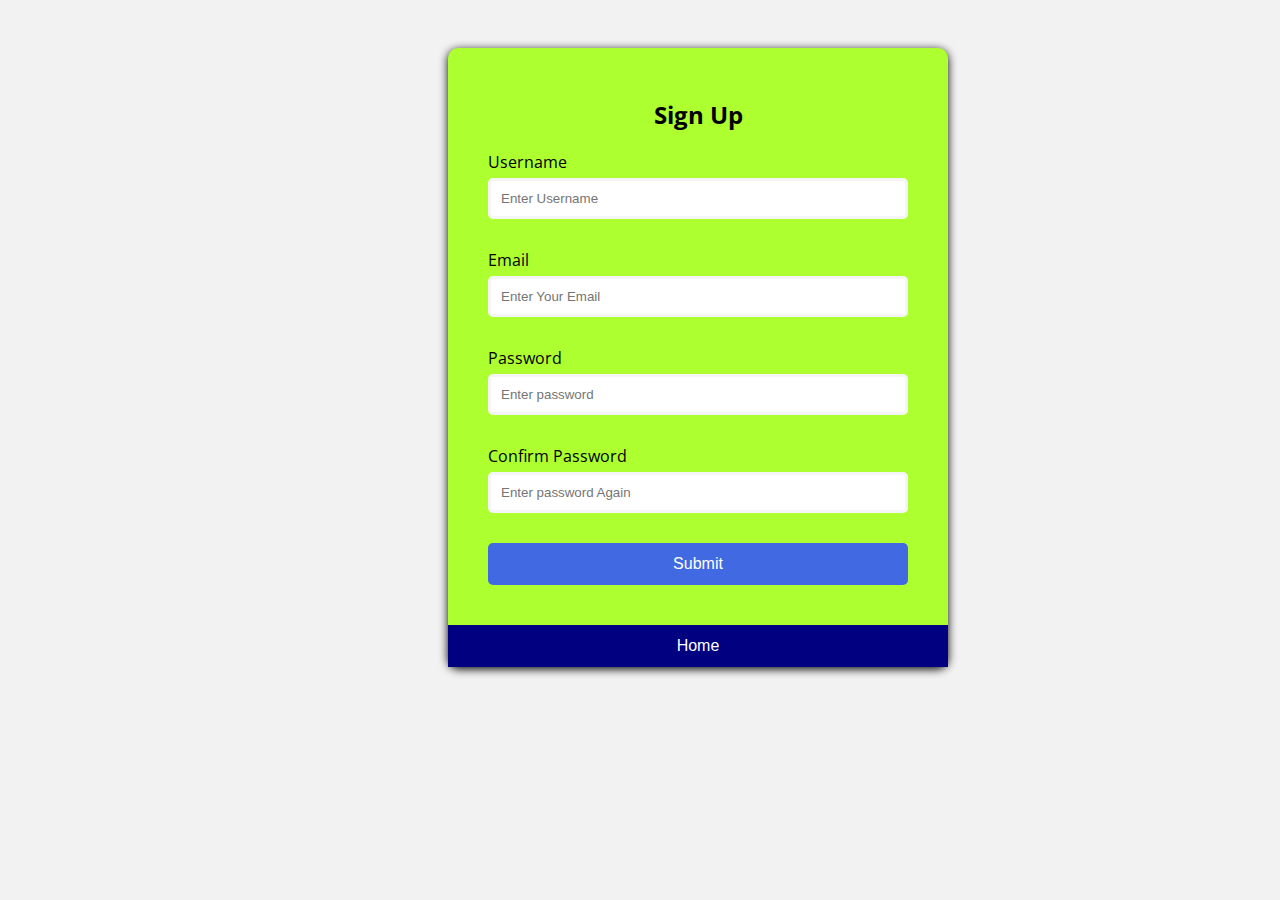
<file: p01/index.html>
<!DOCTYPE html>
<html lang="en">
<head>
    <meta charset="UTF-8">
    <meta name="viewport" content="width=device-width, initial-scale=1.0">
   <link rel="stylesheet" href="style.css" >
    <title>HTML Form Vlidation</title>
</head>
<body>
    <div class="container">
        <form id="form" class="form">
          
            <h2>Sign Up</h2>
            <div class="form-control">
                <label for="username">Username</label>
                <input type="text" id="username" placeholder="Enter Username">
                <small>Error Message</small>
            </div>
            <div class="form-control">
                <label for="email">Email</label>
                <input type="text" id="email" placeholder="Enter Your Email">
                <small>Error Message</small>
            </div> 
            <div class="form-control">
                <label for="password">Password</label>
                <input type="password" id="password" placeholder="Enter password">
                <small>Error Message</small>
            </div> 
            <div class="form-control">
                <label for="password2">Confirm Password</label>
                <input type="password" id="password2" placeholder="Enter password Again">
                <small>Error Message</small>
            </div>
            <button>Submit</button> 

            
        </form>
 
        <a href="../index.html"> 
            <button class="home">Home</button>
        </a>
    </div>
    <script src="script.js"></script>
</body>
</html>
</file>
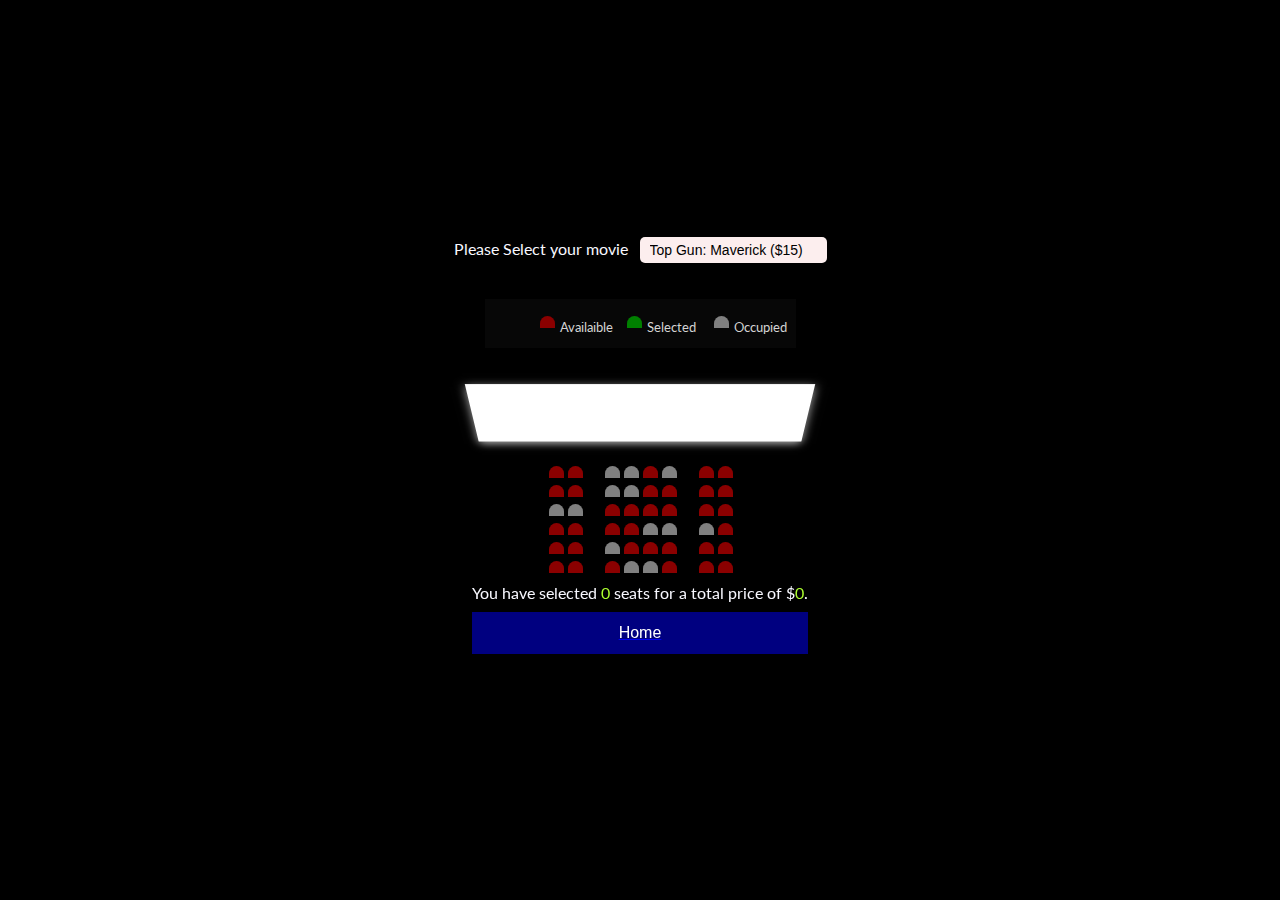
<file: p02/index.html>
<!DOCTYPE html>
<html lang="en">
<head>
    <meta charset="UTF-8">
    <meta name="viewport" content="width=device-width, initial-scale=1.0">
    <link rel="stylesheet" href="style.css">
    <title> Seat Selection </title>
</head>
<body>
<div class="movie-container">
    <label>Please Select your movie</label>
    <select id="movie">
        <option value="15">Top Gun: Maverick ($15) </option>
        <option value="20">1917($20)</option>
        <option value="15">Tenet($15)</option>
        <option value="10">The Lion King($10)</option>
        <option value="12">Mission Impossible 5 ($12)</option>
    </select>
</div>

<ul class="legend">
    <li>
        <div class="seat">
            <small>Availaible</small>
        </div>
    </li>

    <li>
        <div class="seat selected">
            <small>Selected</small>
        </div>
    </li>

    <li>
        <div class="seat occupied">
            <small>Occupied</small>
        </div>
    </li>
    
</ul>

    <div class="container">
        <div class="screen"></div>
        <div class="row">
            <div class="seat"></div>
            <div class="seat"></div>
            <div class="seat occupied"></div>
            <div class="seat occupied"></div>
            <div class="seat"></div>
            <div class="seat occupied"></div>
            <div class="seat"></div>
            <div class="seat"></div>
        </div>
        <div class="row">
            <div class="seat"></div>
            <div class="seat"></div>
            <div class="seat occupied"></div>
            <div class="seat occupied"></div>
            <div class="seat"></div>
            <div class="seat"></div>
            <div class="seat"></div>
            <div class="seat"></div>
        </div>
        <div class="row">
            <div class="seat occupied"></div>
            <div class="seat occupied"></div>
            <div class="seat"></div>
            <div class="seat"></div>
            <div class="seat"></div>
            <div class="seat"></div>
            <div class="seat"></div>
            <div class="seat"></div>
        </div>
        <div class="row">
            <div class="seat"></div>
            <div class="seat"></div>
            <div class="seat"></div>
            <div class="seat"></div>
            <div class="seat occupied"></div>
            <div class="seat occupied"></div>
            <div class="seat occupied"></div>
            <div class="seat"></div>
        </div>
        <div class="row">
            <div class="seat"></div>
            <div class="seat"></div>
            <div class="seat occupied"></div>
            <div class="seat"></div>
            <div class="seat"></div>
            <div class="seat"></div>
            <div class="seat"></div>
            <div class="seat"></div>
        </div>
        <div class="row">
            <div class="seat"></div>
            <div class="seat"></div>
            <div class="seat"></div>
            <div class="seat occupied"></div>
            <div class="seat occupied"></div>
            <div class="seat"></div>
            <div class="seat"></div>
            <div class="seat"></div>
        </div>
        
        <p class="text">
            You have selected <span id="count">0</span> seats for a total price of $<span id="total">0</span>.
        </p>
        
        <a href="../index.html"> 
            <button class="home">Home</button>
        </a>
        
    </div>

    <script src="script.js"></script>
</body>
</html>
</file>
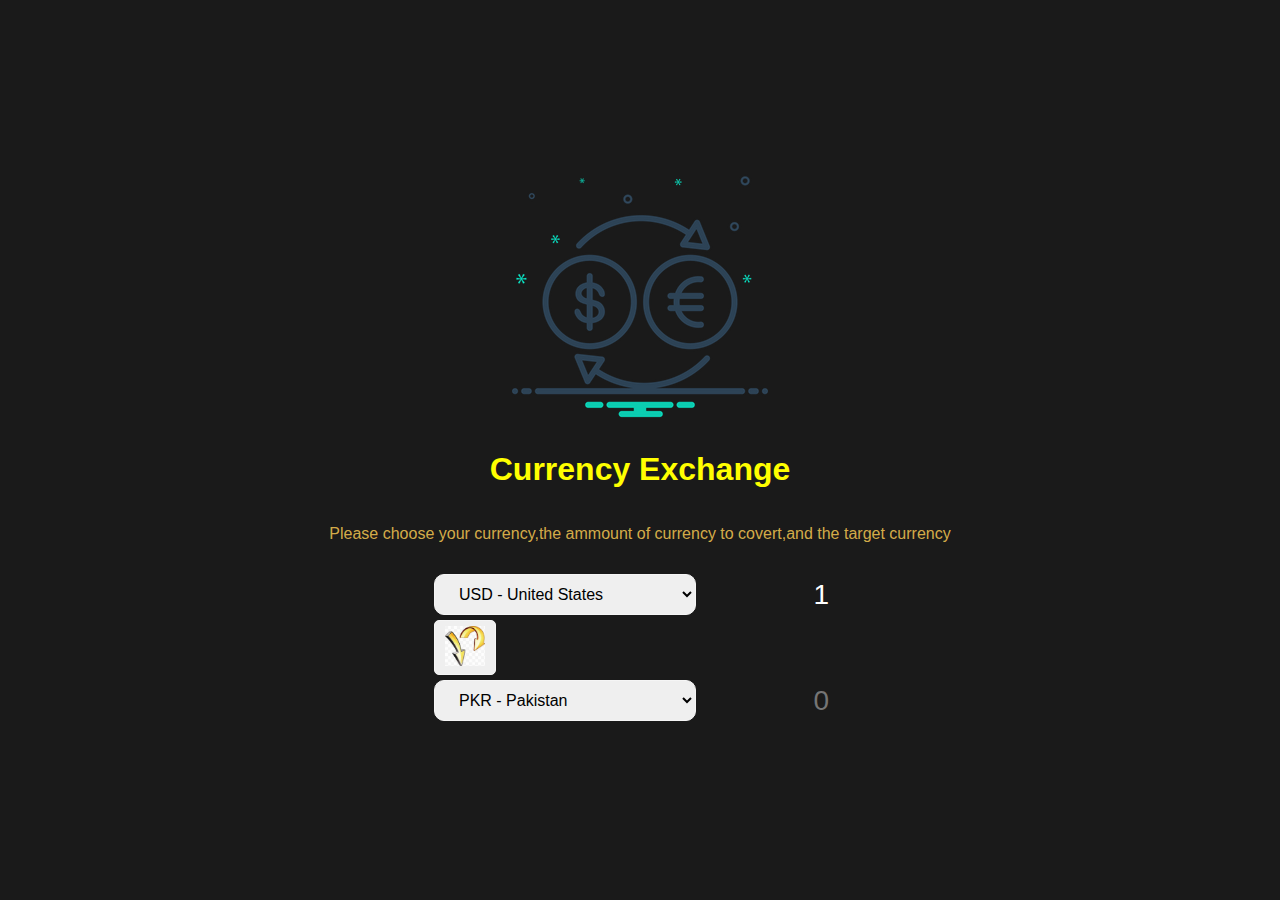
<file: p04/index.html>
<!DOCTYPE html>
<html lang="en">
<head>
    <meta charset="UTF-8">
    <meta name="viewport" content="width=device-width, initial-scale=1.0">
    <title>Currency Exchange</title>
    <link rel="stylesheet" href="style.css">
</head>
<body>
    <img src="images/money-exchange.png" class="money_img">
    <h1>Currency Exchange</h1>
    <p>Please choose your currency,the ammount of currency to covert,and the target currency</p>
    <div class="container">
        <div class="rate" id="rate"></div>
        <div class="currency">
            <select id="currency-one">
                <option value='AED'>AED - United Arab Emirates</option>
                <option value='ARS'>ARS - Argentina</option>
                <option value='AUD'>AUD - Australia</option>
                <option value='BGN'>BGN - Bulgaria</option>
                <option value='BRL'>BRL - Brazil</option>
                <option value='BSD'>BSD - Bahamas</option>
                <option value='CAD'>CAD - Canada</option>
                <option value='CHF'>CHF - Switzerland</option>
                <option value='CLP'>CLP - Chile</option>
                <option value='CNY'>CNY - China</option>
                <option value='COP'>COP - Colombia</option>
                <option value='CZK'>CZK - Czech Republic</option>
                <option value='DKK'>DKK - Denmark</option>
                <option value='DOP'>DOP - Dominican Republic</option>
                <option value='EGP'>EGP - Egypt</option>
                <option value='EUR'>EUR - Germany</option>
                <option value='EUR'>EUR - Austria</option>
                <option value='EUR'>EUR - Belgium</option>
                <option value='EUR'>EUR - Cyprus</option>
                <option value='EUR'>EUR - Estonia</option>
                <option value='EUR'>EUR - Finland</option>
                <option value='EUR'>EUR - France</option>
                <option value='EUR'>EUR - Greece</option>
                <option value='EUR'>EUR - Ireland</option>
                <option value='EUR'>EUR - Italy</option>
                <option value='EUR'>EUR - Latvia</option>
                <option value='EUR'>EUR - Lithuania</option>
                <option value='EUR'>EUR - Luxembourg</option>
                <option value='EUR'>EUR - Malta</option>
                <option value='EUR'>EUR - Netherlands</option>
                <option value='EUR'>EUR - Portugal</option>
                <option value='EUR'>EUR - Slovakia</option>
                <option value='EUR'>EUR - Slovenia</option>
                <option value='EUR'>EUR - Spain</option>
                <option value='FJD'>FJD - Fiji</option>
                <option value='GBP'>GBP - United Kingdom</option>
                <option value='GTQ'>GTQ - Guatemala</option>
                <option value='HKD'>HKD - Hong Kong</option>
                <option value='HRK'>HRK - Croatia</option>
                <option value='HUF'>HUF - Hungary</option>
                <option value='IDR'>IDR - Indonesia</option>
                <option value='ILS'>ILS - Israel</option>
                <option value='INR'>INR - India</option>
                <option value='ISK'>ISK - Iceland</option>
                <option value='JPY'>JPY - Japan</option>
                <option value='KRW'>KRW - South Korea</option>
                <option value='KZT'>KZT - Kazakhstan</option>
                <option value='MVR'>MVR - Maldives</option>
                <option value='MXN'>MXN - Mexico</option>
                <option value='MYR'>MYR - Malaysia</option>
                <option value='NOK'>NOK - Norway</option>
                <option value='NZD'>NZD - New Zealand</option>
                <option value='PAB'>PAB - Panama</option>
                <option value='PEN'>PEN - Peru</option>
                <option value='PHP'>PHP - Philippines</option>
                <option value='PKR'>PKR - Pakistan</option>
                <option value='PLN'>PLN - Poland</option>
                <option value='PYG'>PYG - Paraguay</option>
                <option value='RON'>RON - Romania</option>
                <option value='RUB'>RUB - Russia</option>
                <option value='SAR'>SAR - Saudi Arabia</option>
                <option value='SEK'>SEK - Sweden</option>
                <option value='SGD'>SGD - Singapore</option>
                <option value='THB'>THB - Thailand</option>
                <option value='TRY'>TRY - Turkey</option>
                <option value='TWD'>TWD - Taiwan</option>
                <option value='UAH'>UAH - Ukraine</option>
                <option value='USD' selected>USD - United States</option>
                <option value='UYU'>UYU - Uruguay</option>
                <option value='ZAR'>ZAR - South Africa</option>
                
            </select>    
            
            <input type="number" id="amount-one" placeholder="0" value="1">
            
        </div>

        <div class="flip-container">
            <button class="btn" id="flip">
               <img src="images/Flip.jpg" class="flip-img">
            </button>
        </div>

        <div class="currency">
            <select id="currency-two">
                <option value='AED'>AED - United Arab Emirates</option>
                <option value='ARS'>ARS - Argentina</option>
                <option value='AUD'>AUD - Australia</option>
                <option value='BGN'>BGN - Bulgaria</option>
                <option value='BRL'>BRL - Brazil</option>
                <option value='BSD'>BSD - Bahamas</option>
                <option value='CAD'>CAD - Canada</option>
                <option value='CHF'>CHF - Switzerland</option>
                <option value='CLP'>CLP - Chile</option>
                <option value='CNY'>CNY - China</option>
                <option value='COP'>COP - Colombia</option>
                <option value='CZK'>CZK - Czech Republic</option>
                <option value='DKK'>DKK - Denmark</option>
                <option value='DOP'>DOP - Dominican Republic</option>
                <option value='EGP'>EGP - Egypt</option>
                <option value='EUR'>EUR - Germany</option>
                <option value='EUR'>EUR - Austria</option>
                <option value='EUR'>EUR - Belgium</option>
                <option value='EUR'>EUR - Cyprus</option>
                <option value='EUR'>EUR - Estonia</option>
                <option value='EUR'>EUR - Finland</option>
                <option value='EUR'>EUR - France</option>
                <option value='EUR'>EUR - Greece</option>
                <option value='EUR'>EUR - Ireland</option>
                <option value='EUR'>EUR - Italy</option>
                <option value='EUR'>EUR - Latvia</option>
                <option value='EUR'>EUR - Lithuania</option>
                <option value='EUR'>EUR - Luxembourg</option>
                <option value='EUR'>EUR - Malta</option>
                <option value='EUR'>EUR - Netherlands</option>
                <option value='EUR'>EUR - Portugal</option>
                <option value='EUR'>EUR - Slovakia</option>
                <option value='EUR'>EUR - Slovenia</option>
                <option value='EUR'>EUR - Spain</option>
                <option value='FJD'>FJD - Fiji</option>
                <option value='GBP'>GBP - United Kingdom</option>
                <option value='GTQ'>GTQ - Guatemala</option>
                <option value='HKD'>HKD - Hong Kong</option>
                <option value='HRK'>HRK - Croatia</option>
                <option value='HUF'>HUF - Hungary</option>
                <option value='IDR'>IDR - Indonesia</option>
                <option value='ILS'>ILS - Israel</option>
                <option value='INR'>INR - India</option>
                <option value='ISK'>ISK - Iceland</option>
                <option value='JPY'>JPY - Japan</option>
                <option value='KRW'>KRW - South Korea</option>
                <option value='KZT'>KZT - Kazakhstan</option>
                <option value='MVR'>MVR - Maldives</option>
                <option value='MXN'>MXN - Mexico</option>
                <option value='MYR'>MYR - Malaysia</option>
                <option value='NOK'>NOK - Norway</option>
                <option value='NZD'>NZD - New Zealand</option>
                <option value='PAB'>PAB - Panama</option>
                <option value='PEN'>PEN - Peru</option>
                <option value='PHP'>PHP - Philippines</option>
                <option value='PKR' selected>PKR - Pakistan</option>
                <option value='PLN'>PLN - Poland</option>
                <option value='PYG'>PYG - Paraguay</option>
                <option value='RON'>RON - Romania</option>
                <option value='RUB'>RUB - Russia</option>
                <option value='SAR'>SAR - Saudi Arabia</option>
                <option value='SEK'>SEK - Sweden</option>
                <option value='SGD'>SGD - Singapore</option>
                <option value='THB'>THB - Thailand</option>
                <option value='TRY'>TRY - Turkey</option>
                <option value='TWD'>TWD - Taiwan</option>
                <option value='UAH'>UAH - Ukraine</option>
                <option value='USD'>USD - United States</option>
                <option value='UYU'>UYU - Uruguay</option>
                <option value='ZAR'>ZAR - South Africa</option>
                
            </select>    
            
            <input type="number" id="amount-two" placeholder="0">
            
        </div>
    </div>
        
    <script src="script.js"></script>
</body>
</html>
</file>
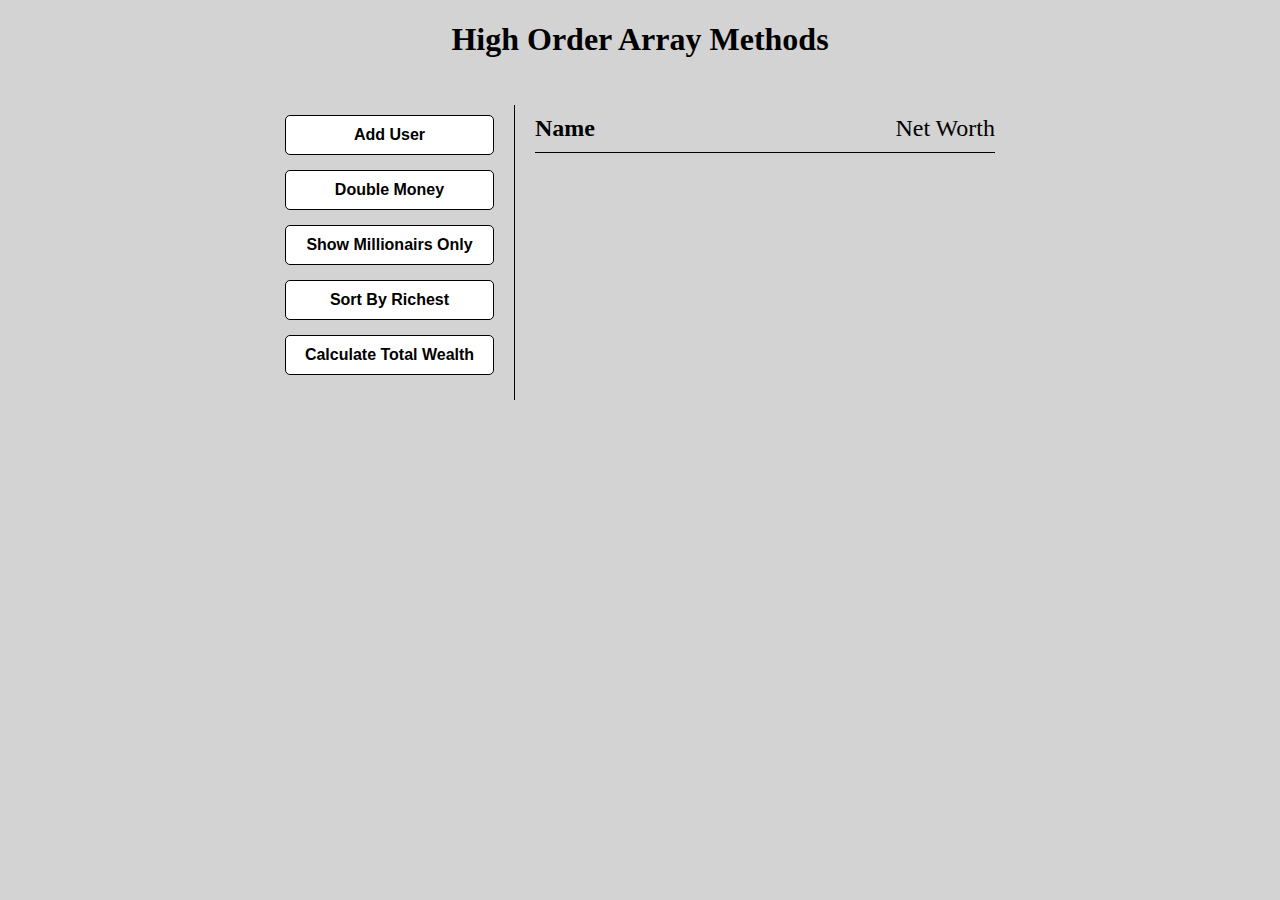
<file: p05/index.html>
<!DOCTYPE html>
<html lang="en">
<head>
    <meta charset="UTF-8">
    <meta name="viewport" content="width=device-width, initial-scale=1.0">
    <title>High Order Array Methods</title>
    <link rel="stylesheet" href="style.css">

</head>
<body>
    <h1>High Order Array Methods</h1>
    <div class="container">
        <aside>   <!--Used to Create a Side bar-->
            <button id="add-user">Add User</button>
            <button id="double">Double Money</button>
            <button id="show-millionairs">Show Millionairs Only</button>
            <button id="sort">Sort By Richest</button>
            <button id="calculate-total">Calculate Total Wealth</button>

        </aside>
        <main id="main">
            <h2><strong>Name</strong> Net Worth </h2>
        </main>
    </div>
    

    <script src="script.js"></script>
</body>
</html>
</file>
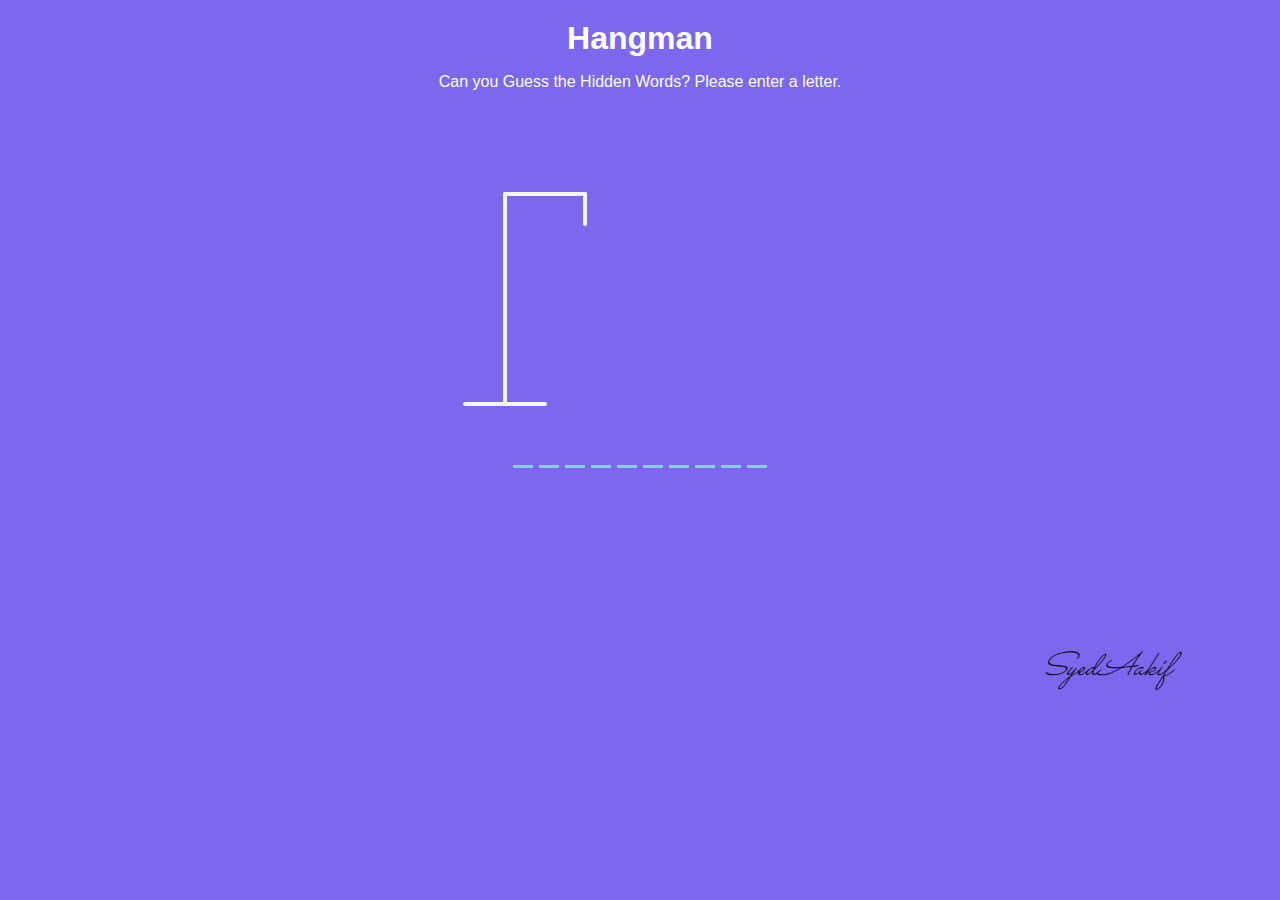
<file: P06/index.html>
<!DOCTYPE html>
<html lang="en">
<head>
    <meta charset="UTF-8">
    <meta name="viewport" content="width=device-width, initial-scale=1.0">
    <link rel="stylesheet" href="style.css">
    <title>Hangman Game</title>
</head>
<body>
    <h1>Hangman</h1>
    <p>Can you Guess the Hidden Words? Please enter a letter.</p>

    <div class="game-container">
        <svg height='250px' width='200px' class="figure-container">  <!--SVG=Scalable Vector Graphics (SVG) are an XML-based markup language for describing two-dimensional based vector graphics-->>
            <!-- Platform -->
            <line x1="60" y1="20" x2="140" y2="20"/>
            <line x1="140" y1="20" x2="140" y2="50"/>
            <line x1="60" y1="20" x2="60" y2="230"/>
            <line x1="20" y1="230" x2="100" y2="230"/>
            <!-- Head of Hangman  -->
            <circle cx="140" cy="70" r="20" class="hangman-part" />
            <!-- Body of the Hangman -->
            <line x1="140" y1="90" x2="140" y2="150" class="hangman-part" />
            <!-- Hands of the Hangman -->
            <line x1="140" y1="120" x2="120" y2="100" class="hangman-part" />
            <line x1="140" y1="120" x2="160" y2="100" class="hangman-part" />
            <!-- Legs of the Hangman -->
            <line x1="140" y1="150" x2="120" y2="180" class="hangman-part" />
            <line x1="140" y1="150" x2="160" y2="180" class="hangman-part" />
            
        </svg>

        <div id="wrong-letters" class="worng-letters">
            <!--<p>Wrong Letters</p>
            <span> x, y, z </span> -->
        </div>

        <div class="word" id="word">
         <!--<div class="letter">h</div>
            <div class="letter">e</div>
            <div class="letter">l</div>         We will Add all these things in comments with JavaScript 
            <div class="letter">l</div>
            <div class="letter">o</div> -->  
        </div>
    </div>

    <!-- Container for Popup Message: Win or Lose -->
    <div class="popup-container" id="popup-container">
        <div class="popup">
            <h2 id="win-lose"> 
              <!-- You Won! -->  
            </h2> 
            <button id="restart">
                Restart Game
            </button>  
        </div>
    </div>

    <!-- Container for sliding Notification: Repeat letter Input -->
    <div class="slider-container" id="slider-container" hidden=true>
        <p>You have already entered this Letter.</p>
    </div>

    <div class="signature">
        <img src="images/signature.png" class="image">
    </div>
        

    <script src="script.js"></script>
</body>
</html>
</file>
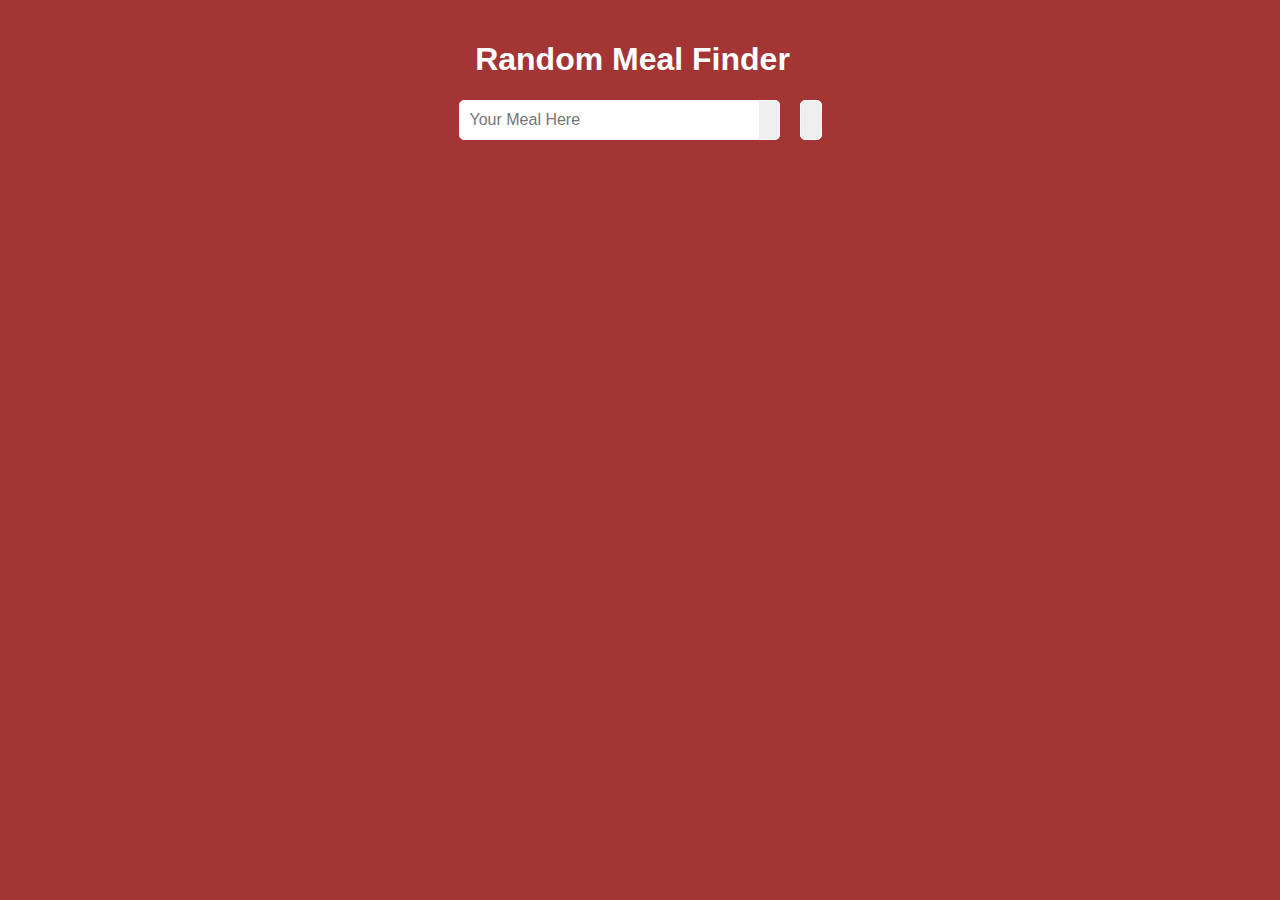
<file: p07/index.html>
<!DOCTYPE html>
<html lang="en">
<head>
    <meta charset="UTF-8">
    <meta name="viewport" content="width=device-width, initial-scale=1.0">
    <link rel="stylesheet" href="style.css">
    <link rel="stylesheet" href="https://cdnjs.cloudflare.com/ajax/libs/font-awesome/5.15.1/css/all.min.css" integrity="sha512-+4zCK9k+qNFUR5X+cKL9EIR+ZOhtIloNl9GIKS57V1MyNsYpYcUrUeQc9vNfzsWfV28IaLL3i96P9sdNyeRssA==" crossorigin="anonymous" />
    <title>Random Meal Finder</title>
</head>
<body>
    <div class="container">
        <h1>Random Meal Finder</h1>

        <!--The Search form-->
        <div class="flex">
            <form class="flex" id="submit">
                <input type="text" id="search" placeholder="Your Meal Here">
                <button class="search-btn" type="submit">
                    <i class="fas fa-search"></i>
                </button>
            </form>
            <button class="random-btn" id="random">
                <i class="fas fa-random"></i>
            </button>
        </div>

        <!--Result Heading-->
        <div class="result-heading" id="result-heading"></div>

        <!--Container Div for all meals from Api Search-->
        <div class="meals" id="meals"></div>

        <!--To Display a additional information for a Selected Meal-->
        <div id="selected-meal"></div>
    </div>

    <script src="script.js"></script>    
</body>
</html>
</file>
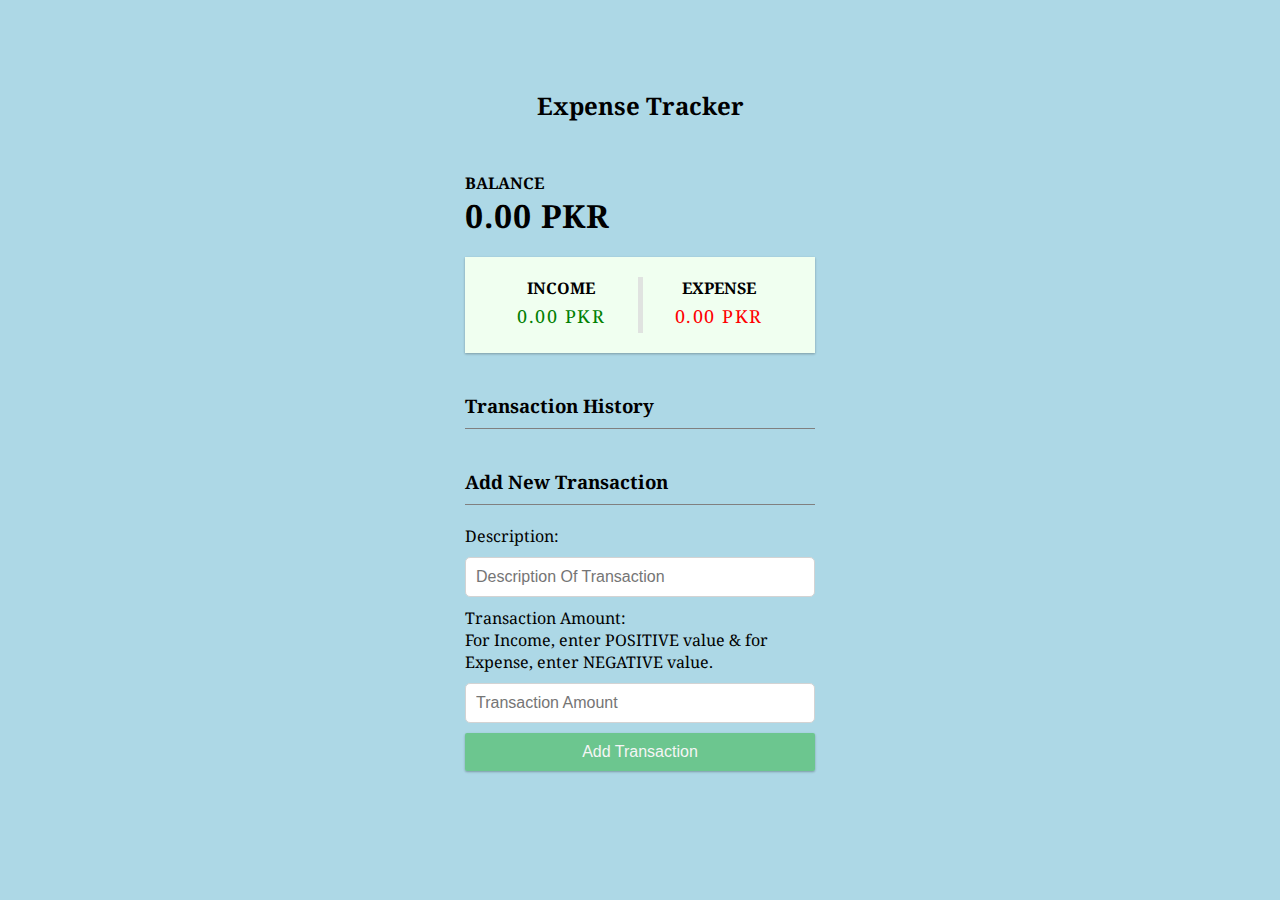
<file: p08/index.html>
<!DOCTYPE html>
<html lang="en">
<head>
    <meta charset="UTF-8">
    <meta name="viewport" content="width=device-width, initial-scale=1.0">
    <link rel="stylesheet" href="style.css">
    <title>Expense Tracker</title>
</head>
<body>
    <h2>Expense Tracker</h2>
    <div class="container">
        <!-- Balance Container-->
        <h4>Balance</h4>
        <h1 id="balance">0.00 PKR</h1>

        <!--Income & Expense Summary-->
        <div class="income-expense-summary">
            <div>
                <h4>Income</h4>
                <p class="money plus" id="money-plus">+0.00 PKR</p>
            </div>
            <div>
                <h4>Expense</h4>
                <p class="money minus" id="money-minus">-0.00 PKR</p>
            </div>
        </div>
            <!-- Transaction History-->
            <h3>Transaction History</h3>
           <ul class="list" id="list">
           <!-- <li class="plus">
                    Salary:
                    <span>100,000 PKR</span>
                    <button class="delete-btn">X</button>
                </li>

                <li class="minus">
                    Electric Bill:
                    <span>-50,000 PKR</span>
                    <button class="delete-btn">X</button>
                </li>-->  
            </ul>

            <!-- Form to Add New Transaction-->
            <h3>Add New Transaction</h3>
            <form id="form">
                <div class="form-control">
                    <label for="Description">Description:</label>
                    <input type="text" id="description" placeholder="Description Of Transaction" autocomplete="off">
                </div>
                <div class="form-control">
                    <label for="amount">
                        Transaction Amount: <br />
                        For Income, enter POSITIVE value & for Expense, enter NEGATIVE value.
                    </label>
                    <input type="number" id="amount" placeholder="Transaction Amount">
                </div>
                <button class="btn">Add Transaction</button>
            </form>

        <script src="script.js"></script>
    </div>
</body>
</html>
</file>
<file: p01/style.css>
@import url('https://fonts.googleapis.com/css2?family=Open+Sans&display=swap');

:root{
    --success-color: limegreen;
    --error-color: red;

}
*{
    box-sizing: border-box;
}

body{
    background-color: hsla(0, 0%, 50%, 0.1);
    font-family: 'Open Sans', sans-serif;
    display: flex;
    align-items: center;
    align-content: center;
    min-height: 75vh;
    margin: 0;
    padding-left: 35%;
}

.container{
    background-color: greenyellow;
    border-radius: 10px;
    box-shadow: 0 2px 10px rgba(0, 0, 0 , 4);
    margin-top: 40px;
    width: 500px;
}

h2{
    text-align: center;
    margin-bottom: 0 0 30px;
}

.form{
    padding: 30px 40px;
}

.form-control{
    margin-bottom: 10px;
    padding-bottom: 20px;
    position: relative;
}

.form-control label{
    color: black;
    display: block;
    margin-bottom: 5px;
}

.form-control input{
    border: 3px solid whitesmoke;
    border-radius: 5px;
    display: block;
    width: 100%;
    padding: 10px;
}

.form-control input:focus{
    outline: 0;
    border-color: gray;
}

.form-control.success input{
    border-color: var(--success-color)
}

.form-control.error input{
    border-color: var(--error-color)
}

.form-control small{
    color: var(--error-color);
    position: absolute;
    bottom: 0;
    left: 0;
    visibility: hidden;
}

.form-control.error small{
    visibility: visible;
}   

.form button{
    cursor: pointer;
    background-color: royalblue;
    border: 2px solid royalblue;
    border-radius: 5px;
    color: white;
    display: block;
    font-size: 16px;  
    padding: 10px;
    margin-top: 10px;
    width: 100%;  
    
}
button.home{
    cursor: pointer;
    background-color: navy;
    border: 2px solid navy;
    color: white;
    display: block;
    font-size: 16px;  
    padding: 10px;
    margin-top: 10px;
    width: 100%;  
}
a{
    text-decoration: none;
}
</file>
<file: p02/style.css>
@import url('https://fonts.googleapis.com/css2?family=Lato&display=swap');

*{
    box-sizing: border-box;
}

body {
    background-color: rgb(0, 0, 0);
    display: flex;  
    flex-direction: column;
    color: ghostwhite;
    align-items: center;
    justify-content: center;
    height: 100vh;
    font-family: 'Lato', sans-serif;
    margin: 0;
 
}

.movie-container {
    margin: 20px ;
}

.movie-container select {
    background-color: rgb(252, 238, 238);
    border: 0;
    border-radius: 5px;
    font-size: 14px;
    margin-left: 8px;
    padding: 5px 10px 5px 10px;
    appearance: none;
    -moz-appearance: none;
    -webkit-appearance: none;
}

.seat {
    background-color: darkred;
    height: 12px;
    width: 15px;
    margin: 2px;
    margin-bottom: 5px;
    border-top-left-radius: 10px;
    border-top-right-radius: 10px;
}

.seat.selected {
    background-color: green;
}

.seat.occupied {
    background-color: gray;
}

.seat:nth-of-type(2){
    margin-right: 20px;
}

.seat:nth-last-of-type(2){
    margin-left: 20px;
}

.seat:not(.occupied):hover {
    cursor: pointer;
    transform: scale(1.2);
}

.seat:not(.occupied):hover {
    cursor: pointer;
    transform: scale(1.2);
}

.legend {
    background-color: rgba(24, 22, 22, 0.301);
    margin-left: 0px;
    padding: 15px 25px;
    color: lightgray;
    list-style-type: none;
    display: flex;
}

.legend li{
    display: flex;
    align-items: center;
    justify-content: center;
    margin: 0 40px 0 28px;

}

.legend li small{
    display: inline;
    margin-left: 20px;
}

.legend .seat:not(.occupied):hover {
    cursor: default;
    transform: scale(1);
}

.container {
    perspective: 600px;
    margin-bottom: 30px;
}

.row {
    display: flex;
    margin-left: 75px;
}

.screen {
   background-color:white; 
   height: 70px;
   width: 100%;
   margin: 15px 0;
   transform: rotateX(-45deg);
   box-shadow: 0 3px 10px rgba(255, 255, 255, 0.7);
}

p.text {
    margin: 5px 0;
}

p.text span {
    color: greenyellow;
}
button.home{
    cursor: pointer;
    background-color: navy;
    border: 2px solid navy;
    color: white;
    display: block;
    font-size: 16px;  
    padding: 10px;
    margin-top: 10px;
    width: 100%;  
}
</file>
<file: p04/style.css>
:root {
    --primary-color: yellow;
}

* {
    box-sizing: border-box;
}

body {
    background-color: rgba(0, 0, 0, 0.897);
    font-family: Arial, Helvetica, sans-serif;
    display: flex;
    flex-direction: column;
    align-items: center;
    justify-content: center;
    height: 100vh;
    margin: 0;
    padding: 20px;
}

h1 {
    color: var(--primary-color);
    text-align: center;
}

p {
    color: rgba(245, 199, 82, 0.863);
    text-align: center;
}

.btn {
    margin-right: 300px;
    cursor: pointer;
    border-radius: 5px;
    padding: 5px 10px;
    border: 1px solid whitesmoke;
}

.flip-img {
    background-color: var(--primary-color);
    height: 40px;
    width: 40px;
}

.money_img {
    width: fit-content;
}

.currency {
    padding: 5px 0;
    display: flex;
    align-items: center;
    justify-content: center;
    border-radius: 15px;
}
.currency select {
    padding: 10px 20px;
    border: 1px solid whitesmoke;
    border-radius: 10px ;
    font-size: 16px;
}

.currency input {
    border: 0;
    background: transparent;
    color: white;
    font-size: 28px;
    text-align: right;
    width: 150px;
}

.flip-container {
    display: flex;
    align-items: center;
    justify-content: space-between;

}

.rate {
    color: var(--primary-color);
    font-style: italic;
    font-size: 20px;
    padding: 0 10px;
    margin-bottom: 10px;
    margin-left: 25px;
}

select:focus, input:focus, button:focus {
    outline: 0;
}
</file>
<file: p05/style.css>
* {
    box-sizing: border-box;
}

body{
    background: lightgray;
    font-family: 'Times New Roman', Times, serif;
    display: flex;
    flex-direction: column;
    align-items: center;
    min-height: 100vh;
    margin: 0;
}

.container {
    display: flex;
    padding: 25px;
    margin: 0 auto;
    width: 800px;
    max-width: 100%;
}

aside{
    padding: 10px 20px;
    width: 250px;
    border-right: 1px black solid;
}

button {
    cursor: pointer;
    background-color: white;
    border: 1px solid black;
    border-radius: 5px;
    display: block;  /* Block is used to make the button display in next lines not in a single one */ 
    width: 100%;
    padding: 10px;
    margin-bottom: 15px;
    font-weight: bold;
    font-size: 16px;
}

main {
    flex: 1;
    padding: 10px 20px;
}

h2 {
    border-bottom: 1px solid black;
    padding-bottom: 10px;
    display: flex;
    justify-content: space-between;
    font-weight: 400;
    margin: 0 0 20px;
}

h3 {
    background-color: white;
    border-bottom: 1px solid black;
    padding: 10px;
    display: flex;
    justify-content: space-between;
    font-weight: 400;
    margin: 20px 0 0;
}

.name {
    display: flex;
    justify-content: space-between;
    font-size: 18px;
    margin-bottom: 10px;
}
</file>
<file: P06/style.css>
* {
    box-sizing: border-box;
}

body {
    background-color: mediumslateblue;
    color: white;
    font-family: Verdana, Geneva, Tahoma, sans-serif;
    display: flex;
    flex-direction: column;
    align-items: center;
    height: 80vh;
    margin: 0;
}

h1 {
    margin: 20px 0 0;
}

.game-container {
    padding: 20px 30px;
    position: relative;
    margin: auto;
    width: 450px;
    height: 350px;
   
}

.wrong-letterss {
    position: absolute;
    top: 20px;
    right: 20px;
    display: flex;
    flex-direction: column;
    text-align: right;
}

.wrong-letterss p {
    margin: 0 0 100px;
}

.wrong-letterss span {
    font-size: 24px;
}

.word {
    display: flex;
    position: absolute;
    left: 50%;
    transform: translateX(-50%); /* translateX() is used here to make the text fully in the centre */   
}

.letter {
    border-bottom: 3px solid skyblue;
    display: inline-flex;
    font-size: 30px;
    align-items: center;
    justify-content: center;
    margin: 0 3px;
    width: 20px;
    height: 40px;
}

.figure-container {
    stroke: whitesmoke;
    stroke-width: 4px;
    stroke-linecap: round;
    fill: transparent; /* To make the head of the hangman transparent */
    
}

.hangman-part {
    display: none;
}

.popup-container {
    background-color: rgba(0, 0, 0, 0.3);
    position: fixed;
    top: 0;
    bottom: 0;
    left: 0;
    right: 0;
    align-items: center;
    justify-content: center;
    display: none;
}

.popup {
    background-color: rgba(135, 220, 253, 0.726);
    border-radius: 5px;
    padding: 20px;
    text-align: center;
}

.popup h2 {
    color: gold;
}

.popup button {
    cursor: pointer;
    background-color: white;
    border: 0;
    margin-top: 20px;
    padding: 10px 20px;
    font-size: 18px;
    border-radius: 5px;
}

.popup button:focus {
    outline: 0;
}

.popup button:active {
    transform: scale(0.95);
}

.slider-container {
    background-color: rgba(0, 0, 0, 0.3);
    border-radius: 10px 10px 0 0;
    padding: 15px 20px;
    position: absolute;
    bottom: -5px;
    transition: transform 0.5s ease-in-out;
}

.slider-container p{
    margin: 0;
}

.slider-container.show {
    transform: translateY(-5px);
}

.signature {
    display: flex;
    margin-left: 70%;
    padding-left: 50px;
    bottom: 50px;
    padding-top: 70px;
}

.image {
    height: 100px;
    width: 350px;
}
</file>
<file: p07/style.css>
* {
    box-sizing: border-box;
}

body {
    background-color: rgb(163, 53, 53);
    color: white;
    font-family: Arial, Helvetica, sans-serif;
    margin: 20px;
}

h1 {
    margin-right: 15px;
}

.container {
    margin: auto;
    max-width: 800px;
    display: flex;
    flex-direction: column;
    align-items: center;
    justify-content: center;
    text-align: center;
}

.flex {
    display: flex;
}

input, button {
    border: 1px solid white;
    border-top-left-radius: 5px;
    border-bottom-left-radius: 5px;
    font-size: 16px;
    padding: 10px 10px;
    margin: 0;
}

input[type='text'] {
    width: 300px;
}

.search-btn {
    cursor: pointer;
    border-left: 0;
    border-radius: 0;
    border-top-right-radius: 5px;
    border-bottom-right-radius: 5px;
}

.random-btn {
    cursor: pointer;
    margin-left: 20px;
    border-radius: 5px;
}

.meals {
    display: grid;
    grid-template-columns: repeat(4, 1fr);
    grid-gap: 20px;
    margin-top: 20px;
}

.meal {
    cursor: pointer;
    position: relative;
    width: 180px;
    height: 180px;
    text-align: center;
}

.meal img {
    width: 100%;
    height: 100%;
    border: 4px solid  white;
    border-radius: 2px;
}

.meals-info {
    position: absolute;
    top: 0;
    left: 0;
    height: 100%;
    width: 100%;
    background-color: rgba(0,0,0,0.7);
    display: flex;
    align-items: center;
    justify-content: center;
    opacity: 0;
    font-style: italic;
    transition: opacity 0.5s ease-in;
    font-family: Impact, Haettenschweiler, 'Arial Narrow Bold', sans-serif
}

.meal:hover .meals-info {
    opacity: 1;
}

.selected-meal {
    margin: 30px auto;
    width: 70%;
}

.selected-meal img {
    width: 300px;
    margin: 15px;
    border: 4px solid  white;
    border-radius: 2px;
}

.selected-meal-info {
    margin: 10px;
    padding: 10px;
    border: 2px dashed white;
}

.selected-meal p {
    margin: 0;
    letter-spacing: 0.5px;
    line-height: 1.5;
    text-align: justify;
}

.selected-meal ul {
    padding-left: 0;
    list-style-type: none;
}

.selected-meal ul li {
    border: 1px solid white;
    border-radius: 5px;
    background-color: white;
    color:  #493019c5;
    font-size: 12px;
    font-weight: bold;
    margin: 0px 5px 5px 0px;
    padding: 5px;
}

@media (max-width: 300px) {
    input[type='text'] {
        width: 100%;
    }
    .meals {
        grid-template-columns: repeat(1fr);
    }
}

@media (max-width: 500px) {
    input[type='text'] {
        width: 100%;
    }
    .meals {
        grid-template-columns: repeat(1fr);
    }
}

@media (max-width: 700px) {
    .meals {
        grid-template-columns: repeat(2, 1fr);
    }

    .meal {
        height: 200px;
        width: 200px;
    }

}

@media (max-width: 800px) {
    .meals {
        grid-template-columns: repeat(3, 1fr);

    }

    .meal {
        height: 300px;
        width: 300px;
    }

}
</file>
<file: p08/style.css>
@import url('https://fonts.googleapis.com/css2?family=Nerko+One&family=Noto+Serif:ital@1&display=swap');@import url('https://fonts.googleapis.com/css2?family=Nerko+One&display=swap');

:root {
    --box-shadow: 0 1px 3px rgba(0,0,0,0.1), 0 1px 2px rgba(0,0,0,0.2);
    --plus: green;
    --minus: red;
}

* {
    box-sizing: border-box;
}

body {
    background-color: lightblue;
    display: flex;
    flex-direction: column;
    align-items: center;
    justify-content: center;
    min-height: 100vh;
    margin: 0;
    font-family: 'Noto Serif', serif;
}

.container {
    width: 350px;
    margin: 30px auto;
}

h1 {
    margin: 0;
    letter-spacing: 1px;
}

h3 {
    border-bottom: 1px solid gray;
    padding-bottom: 10px;
    margin: 40px 0 10px;
}

h4 {
    margin: 0px;
    text-transform: uppercase;
}

.income-expense-summary {
    background-color: honeydew;
    padding: 20px;
    display: flex;
    justify-content: space-between;
    margin: 20px 0;
    box-shadow: var(--box-shadow);
}

.income-expense-summary > div {
    flex: 1;
    text-align: center;
}

.income-expense-summary > div:first-of-type{
    border-right: 5px solid rgba(220, 220, 220, 0.801);
}

.money {
    font-size: 18px;
    letter-spacing: 1.5px;
    margin: 5px 0;
}

.money.plus {
    color: var(--plus);
}

.money.minus{
    color: var(--minus);
}

.list{
    list-style-type: none;
    padding: 0px;
    margin-bottom: 40px;
}

.list li {
    background-color: white;
    box-shadow: var(--box-shadow);
    color: gray;
    display: flex;
    justify-content: space-between;
    position: relative;
    padding: 10px;
    margin: 10px 0;
}

.list li.plus {
    border-right: 5px solid var(--plus);
}

.list li.minus{
    border-right: 5px solid var(--minus);
}

.delete-btn{
    background-color: var(--minus);
    border: 0;
    color: white;
    padding: 2px 5px;
    cursor: default;
    position: absolute;
    top: 25%;
    left: 0;
    transform: translate(-150%,15%);
    opacity: 0;
    outline: 0;
    transition: opacity 0.5s ease;
}

.list li:hover .delete-btn{
    opacity: 1;
}

label {
    display: inline-block;
    margin: 10px 0;
}

input{
    border: 1px solid lightgray;
    border-radius: 5px;
    display: block;
    font-size: 16px;
    padding: 10px;
    width: 100%;
}

.btn {
    background-color: rgba(93, 194, 124, 0.822);
    box-shadow: var(--box-shadow);
    color: whitesmoke;
    border: 0;
    display: block;
    font-size: 16px;
    padding: 10px;
    width: 100%;
    margin: 10px 0 30px;
    cursor: pointer;
    border-radius: 2px;
}
</file>
